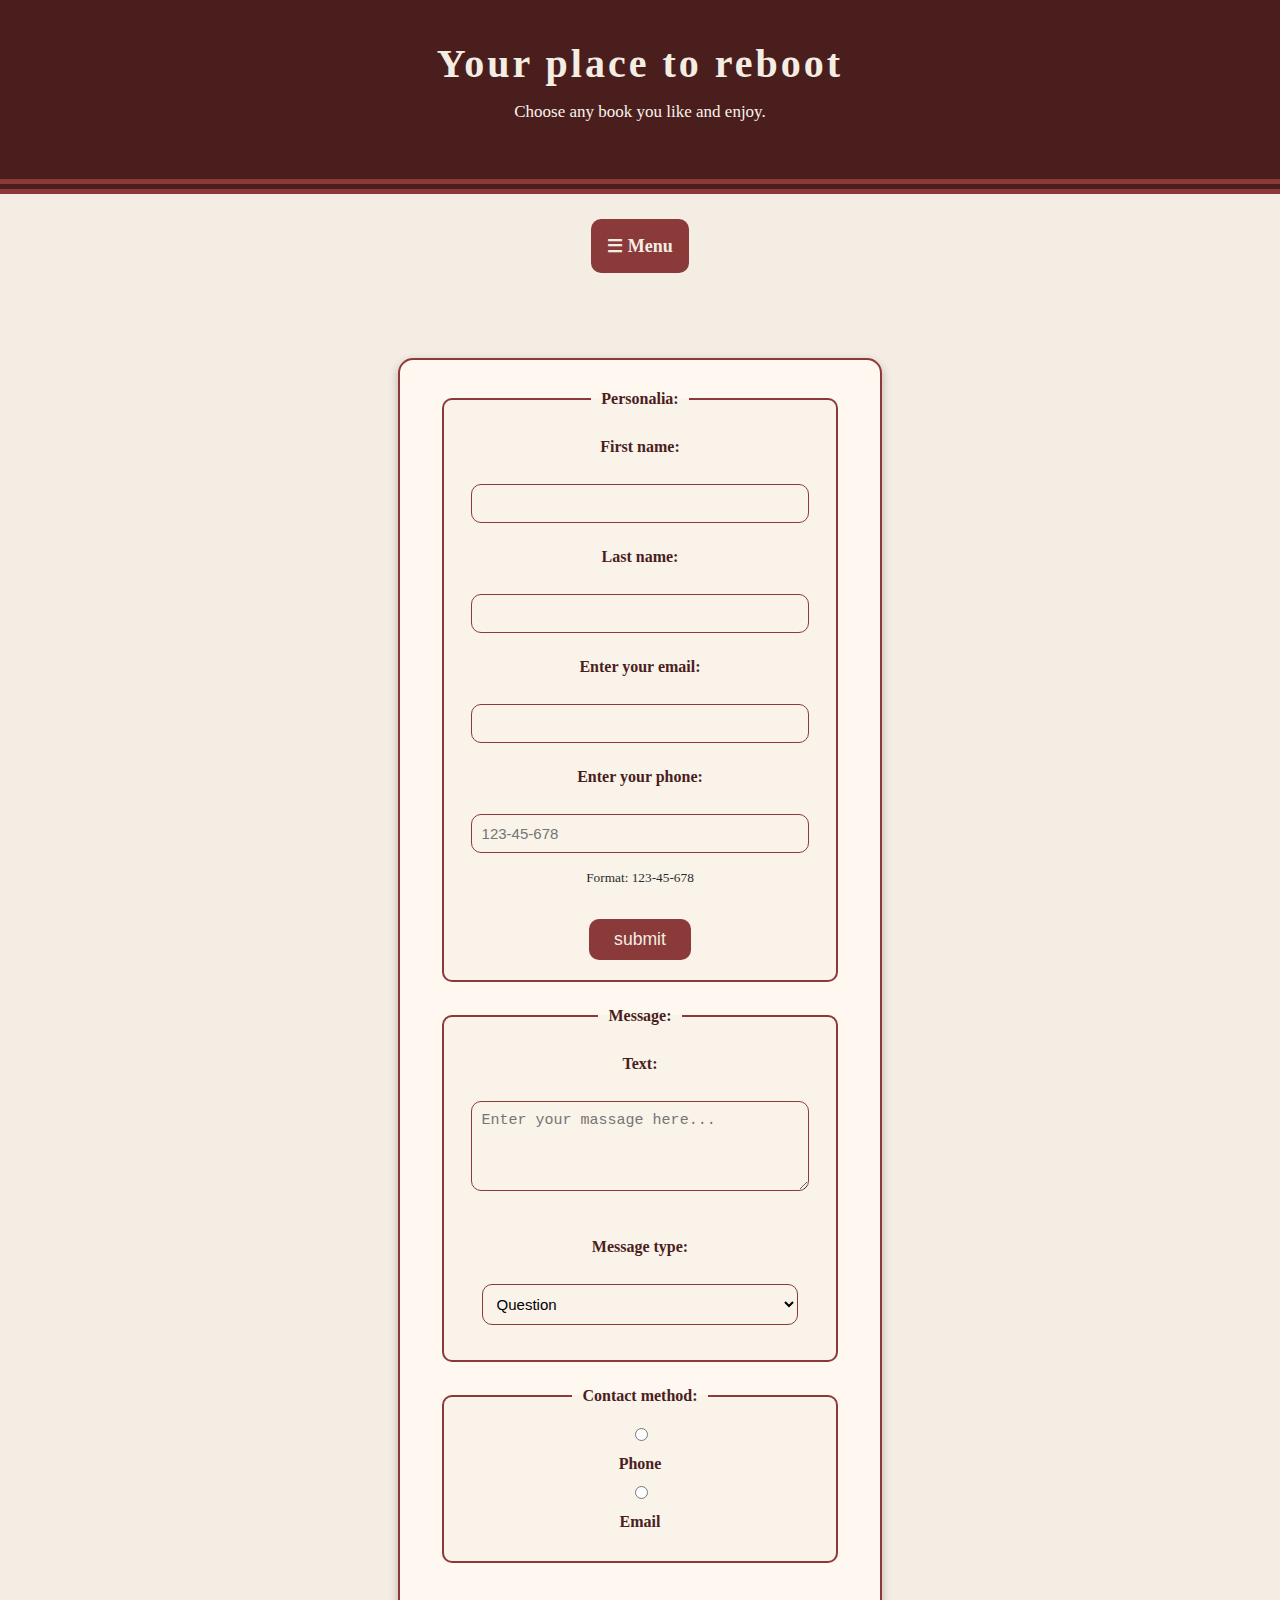
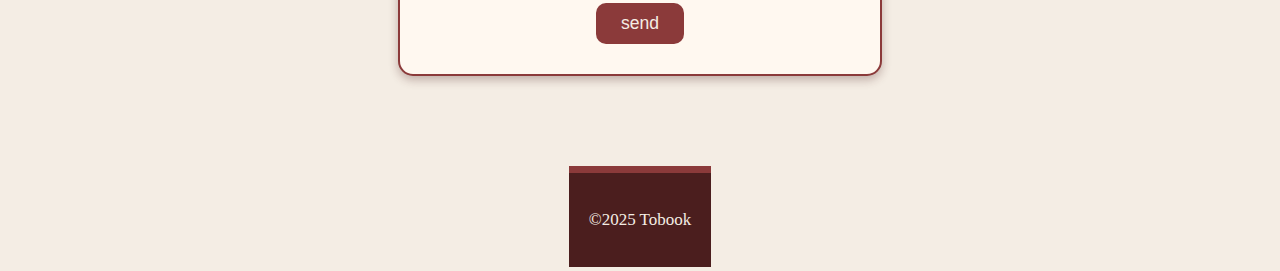
<file: connectionform.html>
<!DOCTYPE html>
<html lang="en">
<head>
    <link rel="stylesheet" href="mystyle.css">
    <meta charset="UTF-8">
    <meta name="viewport" content="width=device-width, initial-scale=1.0">
    <title>Document</title>
</head>
<body>
    <header>
        <h1>Your place to reboot</h1>
        <p>Choose any book you like and enjoy.</p>
    </header>
   <nav>
        <div class="dropdown">
        <label for="menu-toggle" class="dropbtn">☰ Menu</label>
        <div class="dropdown-content">
          <a href="index.html">Main page</a>
          <a href="loginform.html">Login</a>
          <a href="registrationform.html">Registration</a>
          <a href="connectionform.html">Contacts</a>
         </div>
      </div>
    </nav>
    <form action="#" method="get" target="_self">
        <fieldset>
        <legend> Personalia:</legend>
        <label for="frame">First name:</label> <br>
        <input type="text" id="frame" name="frame"><br>
        <label for="Iname">Last name:</label> <br>
        <input type="text" id="Iname" name="Iname"><br>
        <label for="email"> Enter your email:</label> <br>
        <input type="email" id="email" name="email"><br>
        <label for="phone"> Enter your phone:</label> <br>
        <input type="tel" id="phone" name="phone" placeholder="123-45-678" pattern="[0-9]{3}-[0-9]{2}-[0-9]{3}" required> <br>
        <small>Format: 123-45-678</small><br><br>
        <input type="submit" value="submit">
        </fieldset>
        <fieldset>
        <legend>Message:</legend>
        <label for="message">Text:</label><br>
        <textarea id="message" name="message" rows="4" cols="50" placeholder="Enter your massage here..."></textarea><br><br>
        <label for="message_type">Message type:</label><br>
        <select id="message_type" name="message_type">
            <option value="question">Question</option>
            <option value="suggestion">Wish</option>
            <option value="complaint">Complaint</option>
            <option value="other">Other</option>
        </select>
        </fieldset>
        <fieldset>
            <legend> Contact method:</legend>
            <input type="radio" id="phone" name="contact_method" value="phone">
            <label for="phone">Phone</label>
            <input type="radio" id="email" name="contact_method" value="email">
            <label for="email">Email</label>
        </fieldset>
        <input type="submit" value="send">
    </form>
     <footer>
        <p>©2025 Tobook</p>
    </footer>
</body>
</html>
</file>
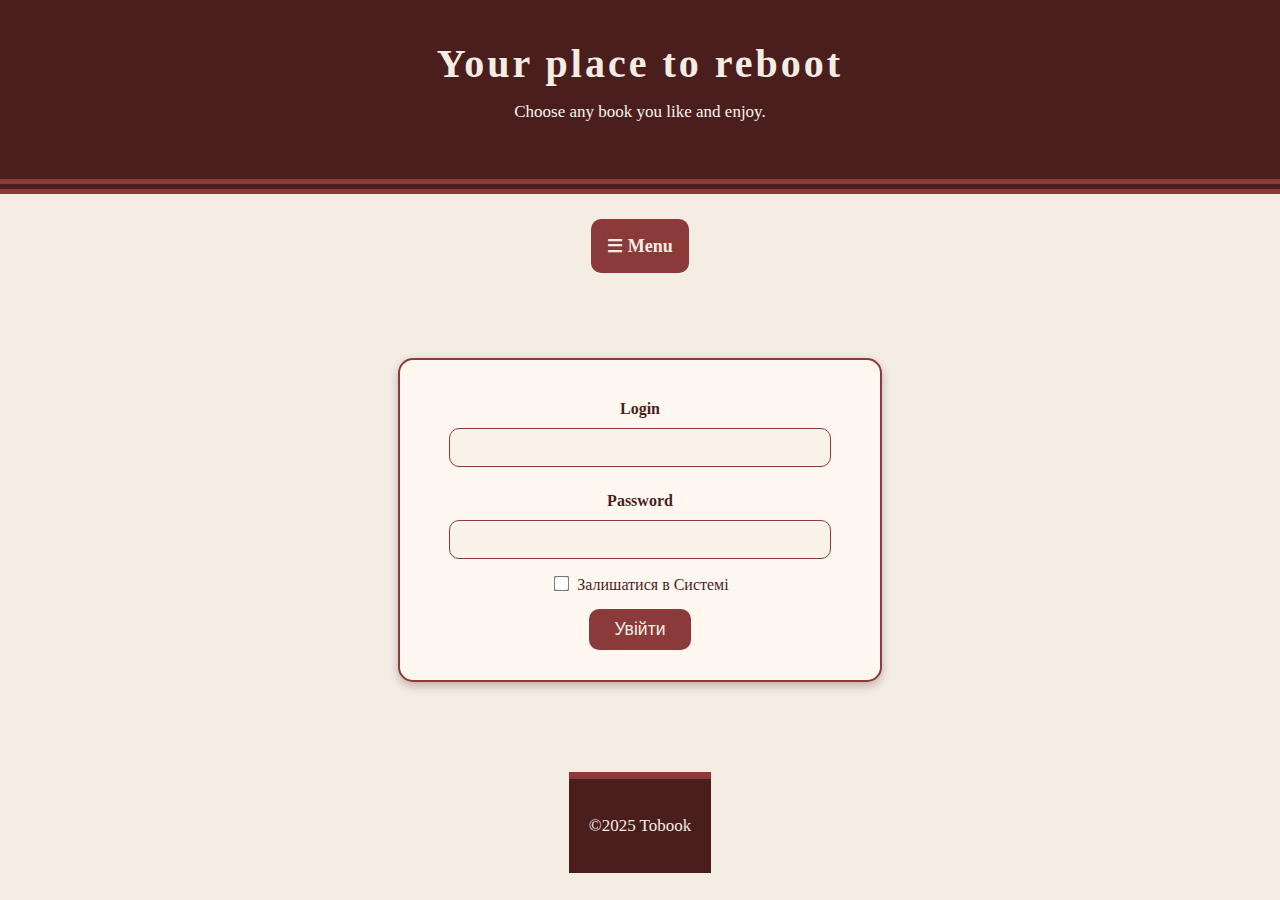
<file: loginform.html>
<!DOCTYPE html>
<html lang="en">
<head>
    <link rel="stylesheet" href="mystyle.css">
    <meta charset="UTF-8">
    <meta name="viewport" content="width=device-width, initial-scale=1.0">
    <title>Document</title>
</head>
<body>
    <header>
        <h1>Your place to reboot</h1>
        <p>Choose any book you like and enjoy.</p>
    </header>
   <nav>
        <div class="dropdown">
        <label for="menu-toggle" class="dropbtn">☰ Menu</label>
        <div class="dropdown-content">
          <a href="index.html">Main page</a>
          <a href="loginform.html">Login</a>
          <a href="registrationform.html">Registration</a>
          <a href="connectionform.html">Contacts</a>
         </div>
      </div>
    </nav>
    <form action="#" method="post" target="_self">
        <label for="login"> Login </label>
        <input type="text" id="login" name="login"> <br>
        <label for="password"> Password </label>  
        <input type="password" id="password" name="password"> <br>
        <input type="checkbox" id="stay" name="stay" value="Системі">
        <label for="stay"> Залишатися в Системі</label><br>
        <input type="submit" value="Увійти">  
    </form>
     <footer>
        <p>©2025 Tobook</p>
    </footer>
</body>
</html>
</file>
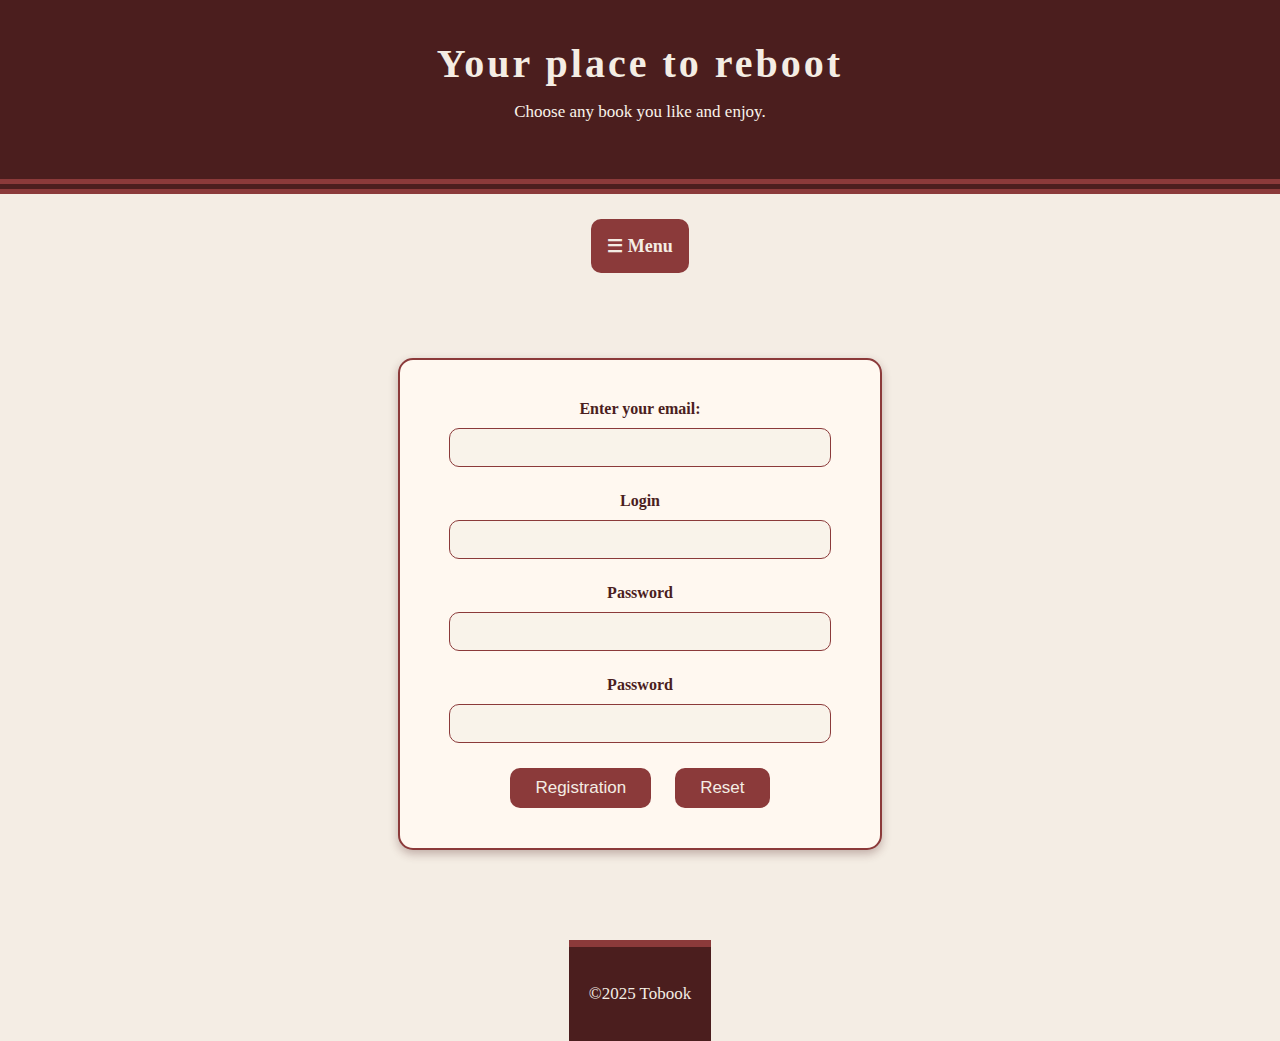
<file: registrationform.html>
<!DOCTYPE html>
<html lang="en">
<head>
    <link rel="stylesheet" href="mystyle.css">
    <meta charset="UTF-8">
    <meta name="viewport" content="width=device-width, initial-scale=1.0">
    <title>Registration</title>
</head>
<body>
    <header>
        <h1>Your place to reboot</h1>
        <p>Choose any book you like and enjoy.</p>
    </header>
   <nav>
        <div class="dropdown">
        <label for="menu-toggle" class="dropbtn">☰ Menu</label>
        <div class="dropdown-content">
          <a href="index.html">Main page</a>
          <a href="loginform.html">Login</a>
          <a href="registrationform.html">Registration</a>
          <a href="connectionform.html">Contacts</a>
         </div>
      </div>
    </nav>
    <form action="#" method="post" target="_self">
        <label for="email"> Enter your email:</label>
        <input type="email" id="email" name="email"><br>
        <label for="login"> Login </label>
        <input type="text" id="login" name="login"> <br>
        <label for="password"> Password </label>  
        <input type="password" id="password" name="password"> <br>
        <label for="password1"> Password </label>  
        <input type="password1" id="password1" name="password1"> <br>
        <button type="submit"> Registration</button> 
         <button type="reset"> Reset</button>
    </form>
     <footer>
        <p>©2025 Tobook</p>
    </footer>
</body>
</html>
</file>
<file: mystyle.css>
body {
    font-family: "Georgia", serif;
    background-color: #f4ede4;
    color: #2b2b2b;
    margin: 0;
    padding: 0;
    display: flex;
    justify-content: center;
    flex-direction: column;
    align-items: center;
}
header {
    background-color: #4b1e1e;
    color: #f4ede4;
    text-align: center;
    padding: 40px 20px;
    width: 100%;
    border-bottom: 15px double #8b3a3a;
}
header h1 {
    margin: 0;
    font-size: 40px;
    letter-spacing: 3px;
}
header p {
    font-size: 17px;
    margin-top: 15px;
    color: #f9f3ea;
}
.dropdown {
  position: relative;
  display: inline-block;
  margin: 15px 20px;
}
.dropbtn {
  background-color: #8b3a3a;      
  color: #f4ede4;                 
  padding: 16px;
  font-size: 18px;
  font-weight: bold;
  border: none;
  border-radius: 10px;
  cursor: pointer;
  transition: background-color 0.3s, transform 0.2s;
}
.dropbtn:hover {
  background-color: #d4b28c;     
  color: #4b1e1e;                 
  transform: scale(1.05);
}
.dropdown-content {
  display: none;
  position: absolute;
  background-color: #f9f3ea;     
  min-width: 160px;
  box-shadow: 0px 8px 16px rgba(75, 30, 30, 0.3);
  border-radius: 10px;
  z-index: 1;
  margin-top: 5px;
}
.dropdown-content a {
  color: #4b1e1e;
  padding: 12px 16px;
  text-decoration: none;
  display: block;
  font-weight: bold;
  border-radius: 8px;
  transition: background-color 0.3s, color 0.3s;
}
.dropdown-content a:hover {
  background-color: #d4b28c;
  color: #4b1e1e;
}
.dropdown:hover .dropdown-content {
  display: block;

}
.container {
    display: flex;
    flex-direction: column; 
    align-items: center; 
    gap: 30px; 
    margin: 0 auto;
    width: 100%;
    max-width: 900px;
    box-sizing: border-box;
}
aside {
    background-color: #e0c9a6;
    border: 3px solid #8b3a3a;
    border-radius: 10px;
    box-shadow: 0 4px 8px rgba(75, 30, 30, 0.3);
    padding: 20px;   
    text-align: center;
    width: 80%;              
    max-width: 800px;        
    margin: 0 auto; 
}
aside h2 {
    color: #4b1e1e;
    margin-bottom: 20px;
}
aside ul {
    list-style: none;
    padding: 0;
    margin: 0;
}
aside li {
    margin: 20px;
}
aside a {
    color: #4b1e1e;
    text-decoration: none;
    font-weight: bold;
    transition: color 0.3s;
}
aside a:hover {
    color: #8b3a3a;
}
main {
    flex: 1;
    display: grid;
    grid-template-columns: 1fr;
    gap: 30px;
    padding: 20px;
}
article {
    background-color: #fff8f0;
    border: 2px solid #8b3a3a;
    border-radius: 15px;
    padding: 20px;
    box-shadow: 0 4px 10px rgba(75, 30, 30, 0.3);
    transition: transform 0.3s ease;
}
article:hover {
    transform: scale(0.98);
}
article h1 {
    text-align: center;
    color: #4b1e1e;
    font-size: 30px;
    background-color: #e0c9a6;
    border-radius: 10px;
    padding: 10px;
}
article p {
    text-align: justify;
    color: #3b2a2a;
    line-height: 1.5;
    font-family: 'Times New Roman', Times, serif;
}
article img {
    display: block;
    margin: 30px auto;
    width: 250px;
    height: 370px;
    object-fit: cover;
    border-radius: 10px;
    border: 2px solid #8b3a3a;
}
details {
    margin-top: 50px;
}
summary {
    font-weight: bold;
    color: #4b1e1e;
    cursor: pointer;
    transition: color 0.3s;
}
summary:hover {
    color: #8b3a3a;
}
table {
    width: 600px;
    border-collapse: collapse;
    margin-top: 10px;
    background-color: #f9f3ea;
}
th, td {
    padding: 10px;
    border-bottom: 3px solid #8b3a3a;
    text-align: left;
}
th {
    color: #4b1e1e;
}
td {
    transition: color 0.3s;
}
td a {
    color: #2b2b2b ;
    text-decoration: none;
    transition: color 0.3s;
}
td a:hover {
    color: #8b3a3a;
    text-decoration: underline;
}
footer {
    background-color: #4b1e1e;
    color: #f4ede4;
    text-align: center;
    padding: 20px;
    font-size: 17px;
    margin-top: 30px;
    border-top: 7px solid #8b3a3a;
}
form {
    background-color: #fff8f0;
    border: 2px solid #8b3a3a;
    border-radius: 15px;
    width: 400px;
    margin: 60px auto;
    padding: 30px 40px;
    box-shadow: 0 4px 10px rgba(75, 30, 30, 0.3);
    text-align: center;
}
fieldset {
    border: 2px solid #8b3a3a;
    border-radius: 10px;
    margin-bottom: 25px;
    padding: 20px;
    background-color: #f9f3ea;
}
label {
    display: block;
    font-weight: bold;
    color: #4b1e1e;
    margin: 10px 0 10px;
}
legend {
    font-weight: bold;
    color: #4b1e1e;
    padding: 0 10px;
}
input[type="email"],input[type="text"],input[type="password"],input[type="password1"],input[type="tel"],textarea,select {
    width: 90%;
    padding: 10px;
    border: 1px solid #8b3a3a;
    border-radius: 10px;
    background-color: #f9f3ea;
    font-size: 15px;
    margin-bottom: 15px;
    outline: none;
    transition: border-color 0.3s, box-shadow 0.3s;
}
input[type="email"]:focus,input[type="text"]:focus,input[type="password"]:focus,input[type="password1"]:focus,input[type="tel"]:focus,textarea:focus,select:focus {
    border-color: #d4b28c;
    box-shadow: 0 0 5px rgba(139, 58, 58, 0.5);
} 
input[type="checkbox"] {
    accent-color: #8b3a3a;
    transform: scale(1.2);
    margin-right: 5px;
}
label[for="stay"],button {
    display: inline;
    font-weight: normal;
    color: #4b1e1e;
}
input[type="submit"] {
    background-color: #8b3a3a;
    color: #f4ede4;
    border: none;
    border-radius: 10px;
    padding: 10px 25px;
    font-size: 1.1em;
    cursor: pointer;
    transition: background-color 0.3s, transform 0.2s;
    margin-top: 15px;
}
input[type="submit"]:hover {
    background-color: #d4b28c;
    color: #4b1e1e;
    transform: scale(1.05);
}
button {
    background-color: #8b3a3a;
    color: #f4ede4;
    border: none;
    border-radius: 10px;
    padding: 10px 25px;
    font-size: 17px;
    cursor: pointer;
    transition: background-color 0.3s, transform 0.2s;
    margin: 10px;
}
button:hover {
    background-color: #d4b28c;
    color: #4b1e1e;
    transform: scale(1.05);
}
@media (max-width: 768px) {
    header h1 {
        font-size: 28px;
        letter-spacing: 1px;
    }

    header p {
        font-size: 15px;
    }

    .dropbtn {
        width: 90%;
        font-size: 16px;
        padding: 12px;
    }

    .dropdown-content {
        position: static;
        width: 90%;
        margin: 10px auto;
    }

    aside {
        width: 90%;
        padding: 15px;
    }

    article {
        width: 95%;
        padding: 15px;
    }

    article img {
        width: 100%;
        height: auto;
    }

    table {
        width: 100%;
        font-size: 14px;
    }

    th, td {
        padding: 8px;
    }

    footer {
        font-size: 15px;
    }
}
</file>
